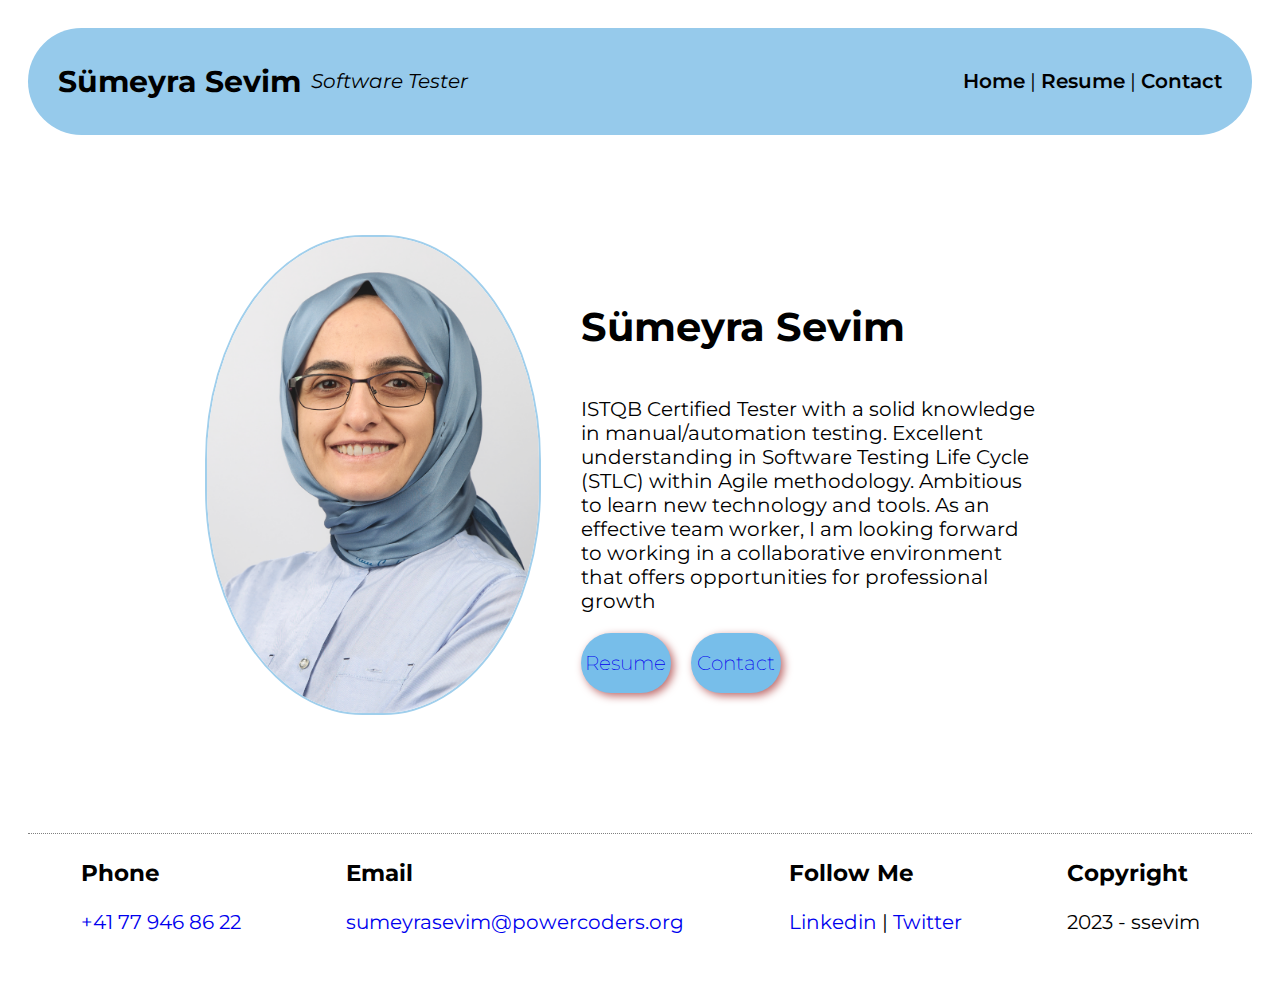
<file: index.html>
<!DOCTYPE html>
<html lang="en">
<head>
    <meta charset="UTF-8">
    <meta http-equiv="X-UA-Compatible" content="IE=edge">
    <meta name="viewport" content="width=device-width, initial-scale=1.0">
    <title>Sümeyra Sevim</title>
    <link rel="stylesheet" href="css/style.css">
</head>
<body>
    <div class="header">
        <div class="title">       
            <h2>Sümeyra Sevim</h2>
            <i>Software Tester</i>
        </div>
        <div class="menu">
            <a href="index.html" title="Open the Home Page">Home</a> |
            <a href="resume.html">Resume</a> |
            <a href="contact.html">Contact</a>
        </div>
    </div>
    <div class="content">
        <div class="about">
            <div class="my-photo">
                <img id="sumphoto" src="img/00-PowerCoders_62.jpg" alt="Sümeyra Sevim - Photo" >
            </div>
            <div class="description">
                <h1>Sümeyra Sevim</h1>
                <p>
                    ISTQB Certified Tester with a solid knowledge in manual/automation testing. Excellent understanding in Software Testing Life Cycle (STLC) within Agile methodology. Ambitious to learn new technology and tools. As an effective team worker, I am looking forward to working in a collaborative environment that offers opportunities for professional growth 
                </p>
                <div class="toolbar">
                   <a  href="resume.html" >Resume</a>
                   <a href="contact.html">Contact</a> 
                </div>
            </div>
        </div>
    </div>
    <div class="footer">
        <div>
            <h3>Phone</h3>
            <p> <a href="tel:+41779468622">+41 77 946 86 22</a></p>
        </div>
        <div>
            <h3>Email</h3>
            <p> <a href="mailto:sumeyrasevim@powercoders.org">sumeyrasevim@powercoders.org</a></p>
        </div>
        <div>
            <h3>Follow Me</h3>
            <p>
                <a href="http://linkedin.com/sdjh" target="_blank">Linkedin</a>  | 
                <a href="http://twitter.com/sdjh" target="_blank">Twitter</a>
            </p>
        </div>
        <div>
            <h3>Copyright</h3>
            <p>2023 - ssevim</p>
        </div>
    </div>
    <script src="script.js"></script>
</body>
</html>
</file>
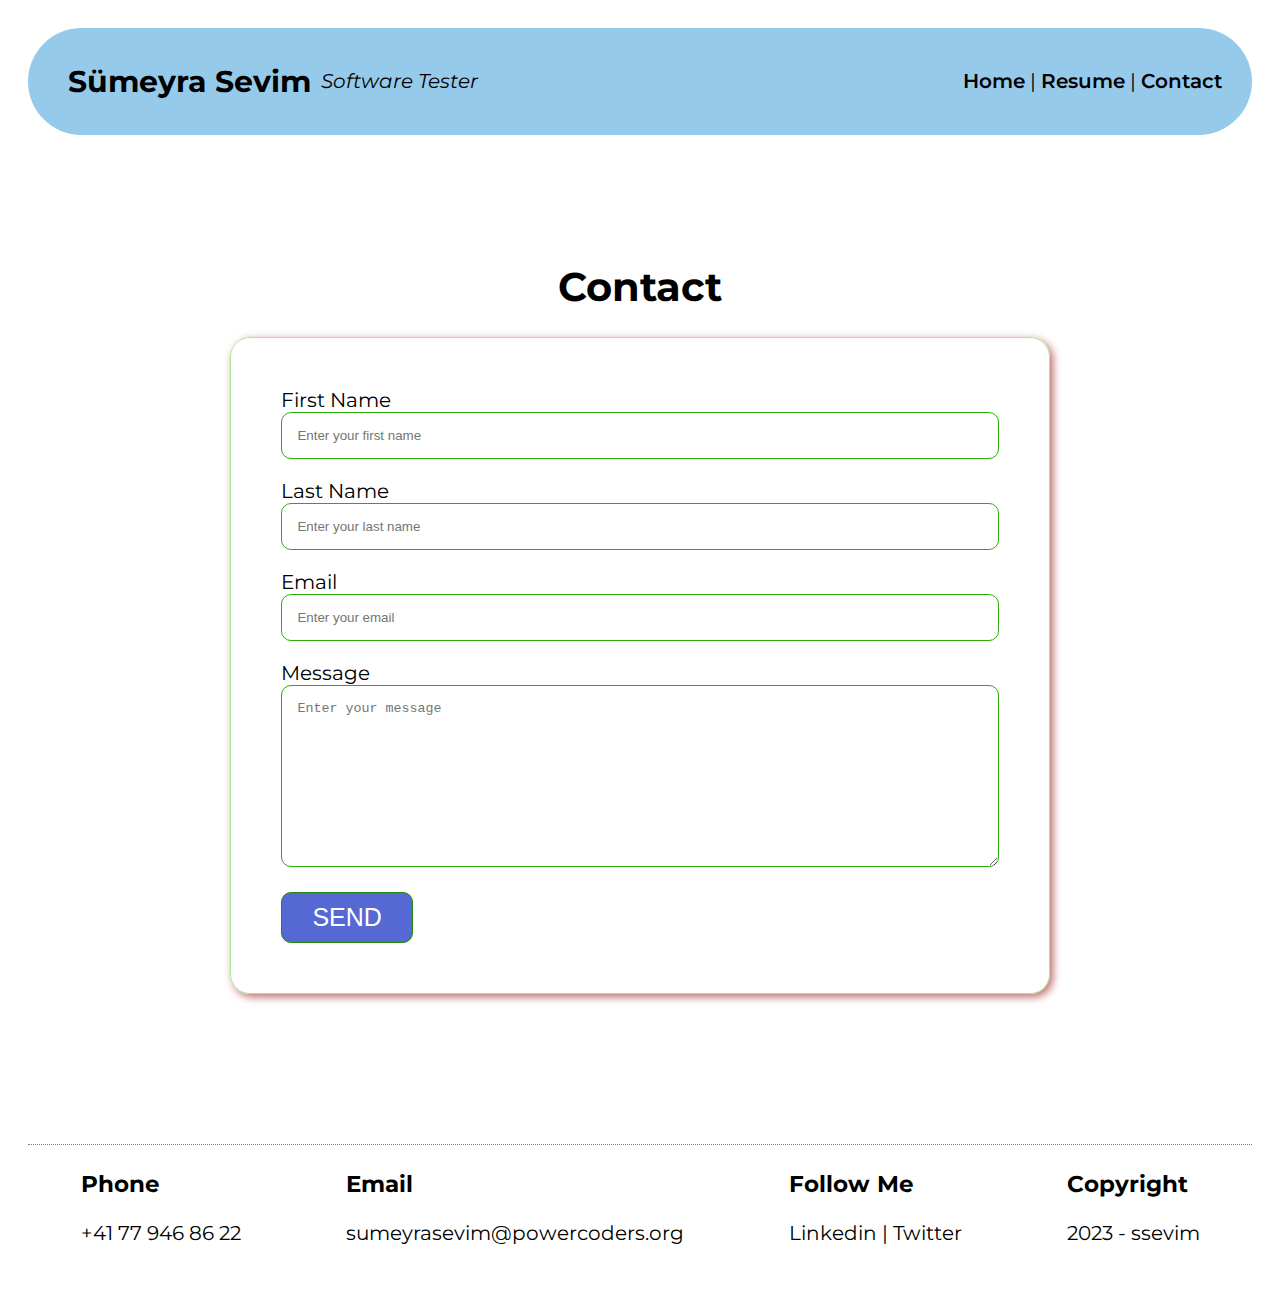
<file: contact.html>
<!DOCTYPE html>
<html lang="en">
  <head>
    <meta charset="UTF-8" />
    <meta http-equiv="X-UA-Compatible" content="IE=edge" />
    <meta name="viewport" content="width=device-width, initial-scale=1.0" />
    <title>Sümeyra Sevim - Contact</title>
    <link rel="stylesheet" href="css/style.css">
  </head>
  <body>
    <div class="header">
      <div class="title">
        <span></span>
        <h2>Sümeyra Sevim</h2>
        <i>Software Tester</i>
      </div>
      <div class="menu">
        <a href="index.html">Home</a> | <a href="resume.html">Resume</a> |
        <a href="contact.html">Contact</a>
      </div>
    </div>
    <div class="content">
      <h1> Contact</h1>

      <div class="section">
        <div class="card">
          <div class="left">
            <form action="https://formsubmit.co/sumeyra.sevim@powercoders.org" method="POST">
              <div class="form-row">
                <div>
                  <label for="firstName">First Name</label>
                </div>
                <input type="text" name="firstName" id="firstName" placeholder="Enter your first name" required />
              </div>
              <div class="form-row">
                <div>
                  <label for="lastName">Last Name</label>
                </div>
                <input type="text" name="lastName" id="lastName" placeholder="Enter your last name" />
              </div>
              <div class="form-row">
                <div>
                  <label for="email">Email</label>
                </div>
                <input type="email" name="email" id="email" placeholder="Enter your email" required/>
              </div>
              <div class="form-row">
                <div>
                  <label for="message">Message</label>
                </div>
                <textarea name="message" id="message" cols="30" rows="10" placeholder="Enter your message"></textarea>
              </div>
              <button type="submit">SEND</button>
            </form>
          </div>
        </div>
      </div>
    </div>
    <div class="footer">
      <div>
        <h3>Phone</h3>
        <p>+41 77 946 86 22</p>
      </div>
      <div>
        <h3>Email</h3>
        <p>sumeyrasevim@powercoders.org</p>
      </div>
      <div>
        <h3>Follow Me</h3>
        <p>Linkedin | Twitter</p>
      </div>
      <div>
        <h3>Copyright</h3>
        <p>2023 - ssevim</p>
      </div>
    </div>
    <script src="script.js"></script>
  </body>
</html>
</file>
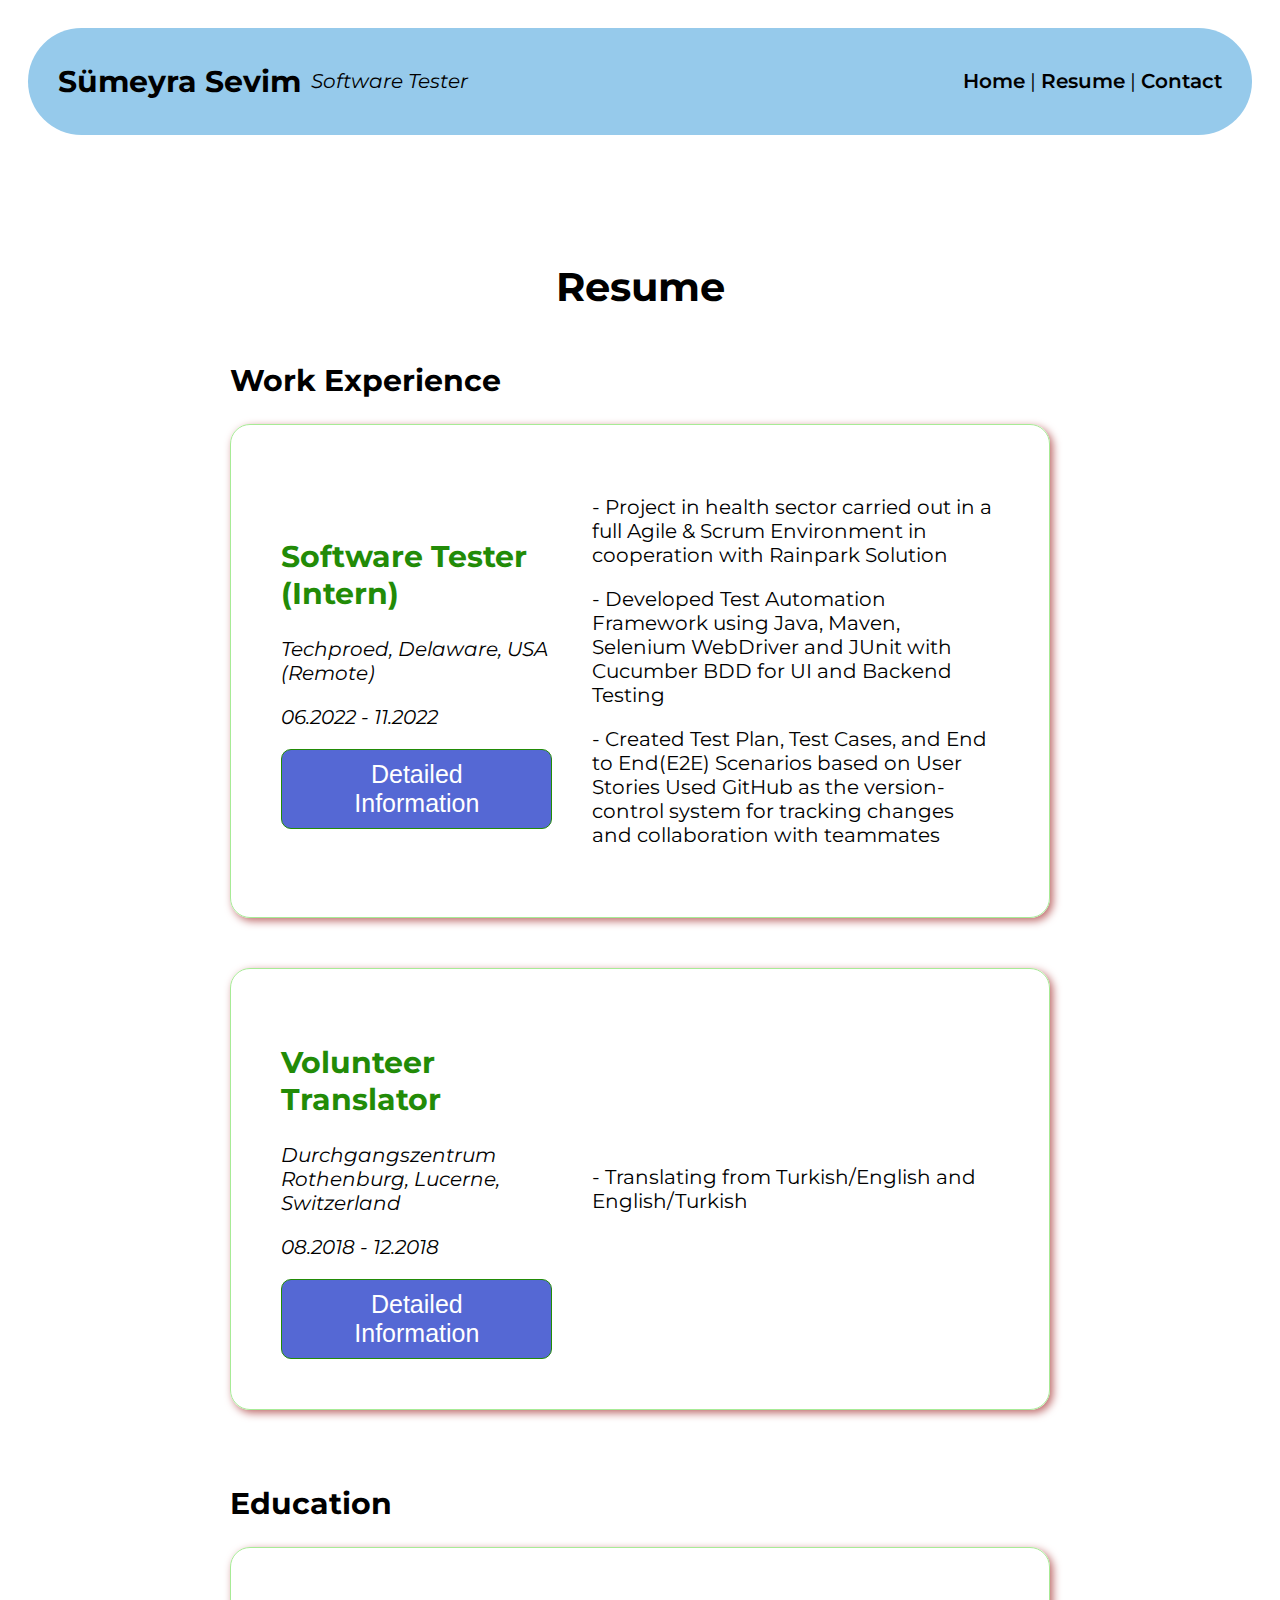
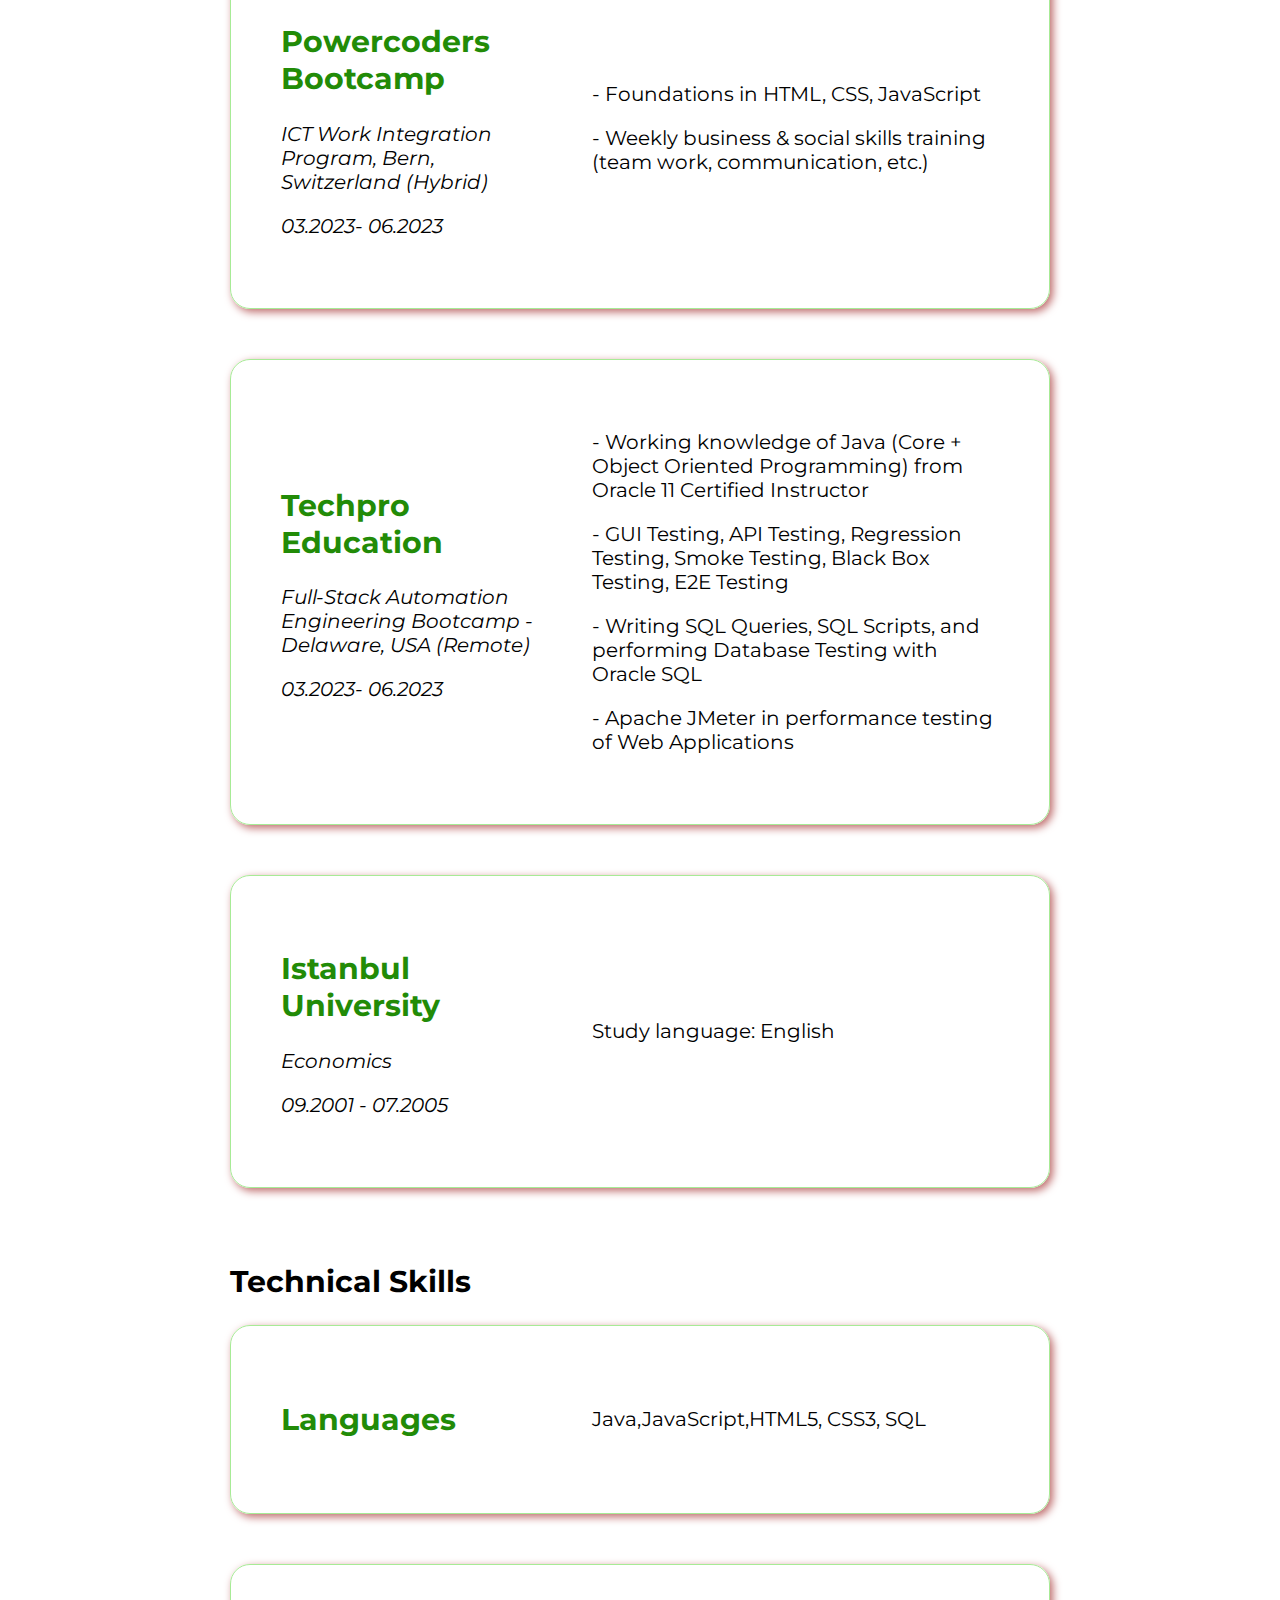
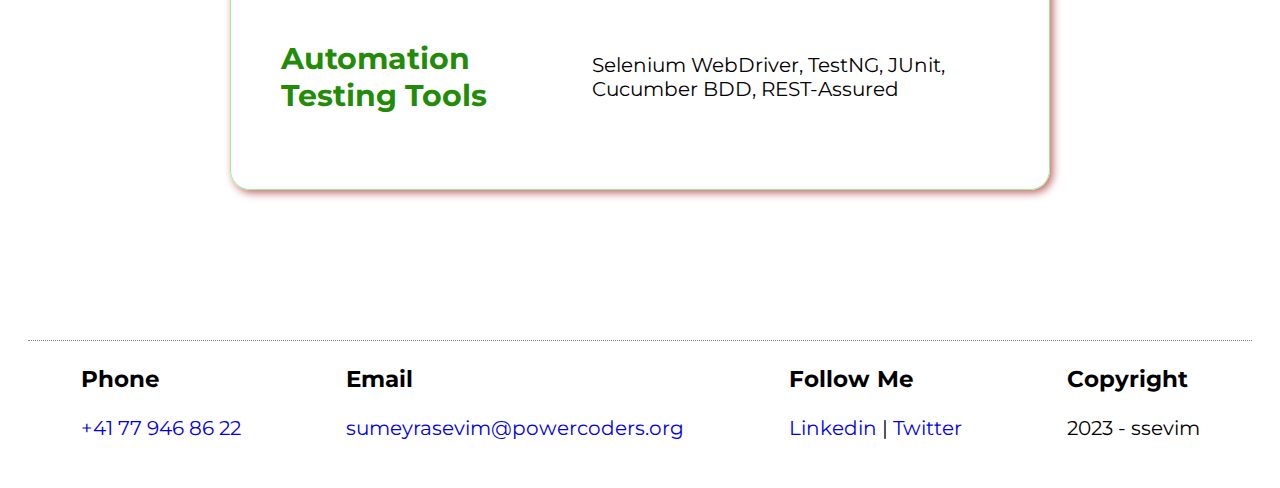
<file: resume.html>
<!DOCTYPE html>
<html lang="en">
  <head>
    <meta charset="UTF-8" />
    <meta http-equiv="X-UA-Compatible" content="IE=edge" />
    <meta name="viewport" content="width=device-width, initial-scale=1.0" />
    <title>Sümeyra Sevim - Resume</title>
    <link rel="stylesheet" href="css/style.css" />
  </head>
  <body>
    <div class="header">
      <div class="title">     
        <h2>Sümeyra Sevim</h2>
        <i>Software Tester</i>
      </div>
      <div class="menu">
        <a href="index.html">Home</a> | <a href="resume.html">Resume</a> |
        <a href="contact.html">Contact</a>
      </div>
    </div>
    <div class="content">
      <h1> Resume</h1>
      <div class="section">
        <h2>Work Experience</h2>
        <div class="card">
          <div class="left">
            <h2>Software Tester (Intern)</h2>
            <i>Techproed, Delaware, USA (Remote)</i>
            <p><i>06.2022 - 11.2022 </i></p>        
          <button class="details-button" onclick="detailedInformation()"> Detailed Information</button>       
          </div>
          <div class="right">                                                              
            <p>- Project in health sector carried out in a full Agile & Scrum Environment in cooperation with Rainpark Solution</p>
            <p> - Developed Test Automation Framework using Java, Maven, Selenium WebDriver and JUnit with Cucumber BDD for UI and Backend Testing</p>          
            <p>  - Created Test Plan, Test Cases, and End to End(E2E) Scenarios based on User Stories
                Used GitHub  as the  version-control system for tracking changes and collaboration with teammates</p>
                <p id="demo"></p>                 
          </div>
        </div>
        <div class="card">
          <div class="left">
            <h2>Volunteer Translator</h2>
            <i>Durchgangszentrum Rothenburg, 
                Lucerne, Switzerland</i>
                <p><i>08.2018 - 12.2018 </i></p>
                <button class="details-button" onclick="detailedInformationTrans()"> Detailed Information</button>
          </div>
          <div class="right">
              <p> - Translating from Turkish/English and English/Turkish</p> 
               <p id="demoTrans"> </p>                                                          
          </div>
        </div>
      </div>
      <div class="section">
        <h2>Education</h2>
        <div class="card">
          <div class="left">
            <h2>Powercoders Bootcamp</h2>
            <i>ICT Work Integration Program, 
                Bern, Switzerland (Hybrid)</i>
                <p><i> 03.2023- 06.2023</i></p>
          </div>
          <div class="right">
            <p>- Foundations in HTML, CSS, JavaScript</p>
            <p>- Weekly business & social skills training (team work, communication, etc.)</p>
          </div>
        </div>
        <div class="card">
          <div class="left">
            <h2>Techpro Education</h2>
            <i> Full-Stack Automation Engineering Bootcamp - 
                Delaware, USA (Remote)</i>
            <p><i> 03.2023- 06.2023</i></p>
          </div>
          <div class="right">
            <p> - Working knowledge of Java (Core + Object Oriented Programming) from Oracle 11 Certified Instructor</p>
            <p>- GUI Testing, API Testing,  Regression Testing, Smoke Testing, Black Box Testing, E2E Testing</p>
           <p> - Writing SQL Queries, SQL Scripts, and performing Database Testing with Oracle SQL</p>
           <p>- Apache JMeter in performance testing of Web Applications</p>           
          </div>
        </div>
        <div class="card">
          <div class="left">
            <h2>Istanbul University</h2>
            <i>Economics</i>
            <p><i> 09.2001 - 07.2005</i></p>
          </div>
          <div class="right">
            Study language: English
          </div>
        </div>
      </div>
      <div class="section">
        <h2>Technical Skills</h2>
        <div class="card">
          <div class="left">
            <h2>Languages</h2>
          </div>
          <div class="right">
            Java,JavaScript,HTML5, CSS3, SQL
          </div>
        </div>
        <div class="card">
          <div class="left">
            <h2>Automation Testing Tools</h2>
          </div>
          <div class="right">
            Selenium WebDriver, TestNG, JUnit, Cucumber BDD, REST-Assured
          </div>
        </div>
      </div>
    </div>
    <div class="footer">
      <div>
        <h3>Phone</h3>
            <p> <a href="tel:+41779468622">+41 77 946 86 22</a></p>
      </div>
      <div>
        <h3>Email</h3>
            <p> <a href="mailto:sumeyrasevim@powercoders.org">sumeyrasevim@powercoders.org</a></p>
      </div>
      <div>
        <h3>Follow Me</h3>
            <p>
                <a href="http://linkedin.com/sdjh" target="_blank">Linkedin</a>  | 
                <a href="http://twitter.com/sdjh" target="_blank">Twitter</a>
            </p>
      </div>
      <div>
        <h3>Copyright</h3>
            <p>2023 - ssevim</p>
      </div>
    </div>
    <script src="script.js"></script>
  </body>
</html>
</file>
<file: css/style.css>
@import url('https://fonts.googleapis.com/css2?family=Montserrat:wght@100;200;300;400;500;600;700;800;900&display=swap');

*{
    box-sizing: border-box;
}

body{
    font-family: 'Montserrat', sans-serif;
    padding: 20px;
    font-size: 20px;
}

a{
    text-decoration: none;
}

.menu a {
    transition: all 0.3s ease;
}

input, textarea{
    border:1px solid rgb(42, 173, 9);
    border-radius: 10px;
    padding: 15px;
    width:100%;
}

button{
    border:1px solid rgb(34, 139, 7);
    border-radius: 10px;
    padding: 10px 30px;
    background-color: rgb(85, 104, 212);
    color:white;
    font-size: 25px;
}


.header{
    display: flex;
    justify-content: space-between;
    align-items: center;
    background-color: rgb(150, 202, 235);
    padding:10px 30px;
    border-radius: 60px;
}

.header .title{
    display: flex;
    align-items: center;
    gap: 10px;
}

.header .menu a{
    font-weight: 600;
    color:black;
}


.content h1{
    display: flex;
}

.content{
    display: flex;
    flex-direction: column;
    align-items: center;
    padding: 100px;
}


.content .about{
    display: flex;
    justify-content: center;
    width:85%;
}

.content .about img{
   
    border:2px solid rgb(150, 202, 235);
    height: 30rem;
    width:21rem;
    border-radius: 47%;
    transition: width 27s, height 27s;
    opacity: 0.9;
}


.content .description{
    display: flex;
    flex-direction: column;
    justify-content: space-evenly;
    padding: 40px;
}

.content .toolbar{
    display: flex;
    gap:20px;
}

.content .toolbar a{
    background-color: rgb(119, 190, 234);
    width:90px;
    height: 60px;
    border-radius: 30px;
    display: flex;
    justify-content: center;
    align-items: center;
    font-weight: 200;
    padding: 1rem;
    box-shadow: 3px 3px 8px rgb(190, 107, 107);
}

.toolbar a {
    transition: all 0.3s ease;
}

.toolbar a:hover {
    background-color: rgb(41, 109, 218);
    width: 100px; /* Increase the width */
    height: 70px; /* Increase the height */
    color: white; /* Change the text color */
}

.section{
    width:80%;
}

.section .card{
    display: flex;
    align-items: center;
    border:1px solid rgb(167, 235, 150);
    border-radius: 20px;
    padding: 50px;
    margin-bottom: 50px;
    gap:40px;
    box-shadow: 3px 3px 8px rgb(190, 107, 107);
}

.section .card h2{
    color:rgb(34, 139, 7);
}

.section .card .left{
    flex: 2;
}

.section .card .right{
    flex: 3;
}

.section .form-row{
    margin-bottom: 20px;
}

.footer{
    display: flex;
    justify-content: space-around;
    border-top:1px dotted gray;
}

.hidden {
    display: none;
  }
</file>
